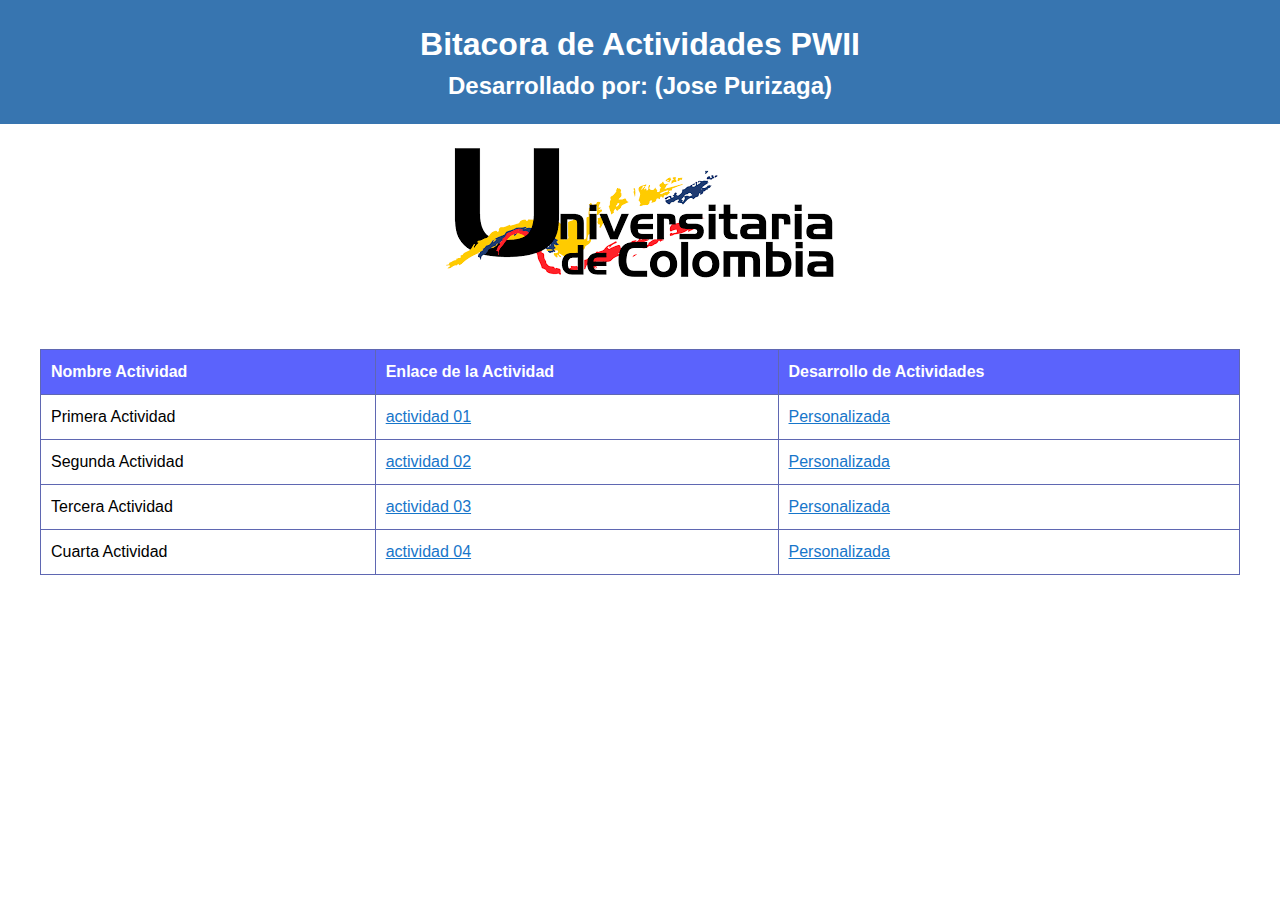
<file: index.html>
<!DOCTYPE html>
<html lang=“es”>

    <head>
        <meta charset=“UTF-8”>
        <meta name=“viewport” content=“width=device-width, initial-scale=1.0”>
        <title>Bitacora De Actividades</title>
        <style>
            body {
                margin: 0;
                padding: 0;
                font-family: Arial, sans-serif;
                font-size: 16px;
                line-height: 1.5;
            }

            header {
                background-color: #3775b0;
                color: #ffffff;
                text-align: center;
                padding: 20px;
            }

            h1,
            h2 {
                margin: 0;
            }

            .container {
                max-width: 1200px;
                margin: 0 auto;
                padding: 20px;
            }

            table {
                width: 100%;
                border-collapse: collapse;
                margin-top: 20px;
            }

            th,
            td {
                border: 1px solid #5f67b2;
                padding: 10px;
                text-align: left;
            }

            th {
                background-color: #5b63fc;
                color: #ffffff
            }

            a {
                color: #1776CA;
            }

            @media screen and (max-width: 768px) {
                h1 {
                    font-size: 28px;
                }

                .container {
                    padding: 10px;
                }

                table {
                    font-size: 14px;
                }

                th,
                td {
                    padding: 5px;
                }
            }

        </style>
    </head>

    <body>
        <header>
            <h1>Bitacora de Actividades PWII</h1>
            <h2>Desarrollado por: (Jose Purizaga) </h2>
        </header>
        <br>
        <center><img src="./images/iuc.png" alt="Universitaria de Colombia" /></center>
        <br>
        <div class="container">
            <table>
                <thead>
                    <tr>
                        <th>Nombre Actividad</th>
                        <th>Enlace de la Actividad</th>
                        <th>Desarrollo de Actividades</th>
                    </tr>
                </thead>
                <tbody>
                    <tr>
                        <td>Primera Actividad</td>
                        <td><a href="actividad 01.html" target="_blank">actividad 01</a></td>
                        <td><a href="personalizada01.html" target="_blank">Personalizada</a></td>
                    </tr>
                    <tr>
                        <td>Segunda Actividad</td>
                        <td><a href="actividad 02.html" target="_blank">actividad 02</a></td>
                        <td><a href="personalizada02.html" target="_blank">Personalizada</a></td>
                    </tr>
                    <tr>
                        <td>Tercera Actividad</td>
                        <td><a href="actividad 03.html" target="_blank">actividad 03</a></td>
                        <td><a href="personalizada03.html" target="_blank">Personalizada</a></td>
                    </tr>
                    <tr>
                        <td>Cuarta Actividad</td>
                        <td><a href="actividad 04.html" target="_blank">actividad 04</a></td>
                        <td><a href="personalizada04.html" target="_blank">Personalizada</a></td>
                    </tr>
                </tbody>
            </table>
        </div>
    </body>

</html>
</file>
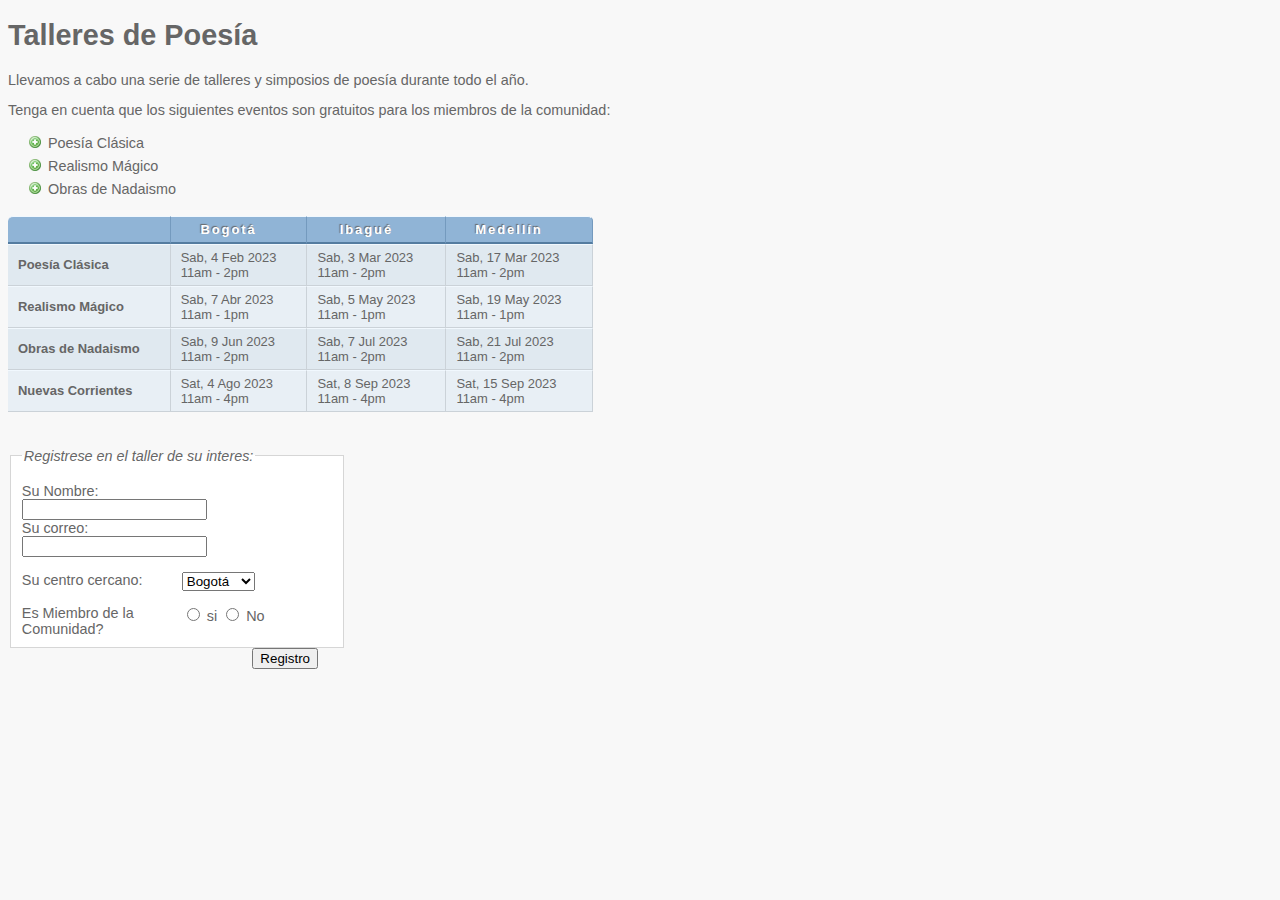
<file: actividad 01.html>
<!DOCTYPE html>
<html lang="es">

    <head>
        <meta charset="UTF-8">
        <meta name="viewport" content="width=device-width, initial-scale=1.0">
        <title>Actividad 01</title>
        <link rel="stylesheet" href=".\css\styles01.css" />
    </head>

    <body>
        <h1>Talleres de Poesía</h1>
        <p>Llevamos a cabo una serie de talleres y simposios de poesía durante
            todo el año.</p>
        <p> Tenga en cuenta que los siguientes eventos son gratuitos para los
            miembros de la comunidad:</p>
        <ul>
            <li>Poesía Clásica</li>
            <li>Realismo Mágico</1i>
            <li>Obras de Nadaismo</li>
        </ul>
        <table>
            <tr class="head">
                <th></th>
                <th>Bogotá</th>
                <th> Ibagué</th>
                <th>Medellín</th>
                </tと>
            <tr>
                <th>Poesía Clásica</th>
                <td> Sab, 4 Feb 2023<br />11am - 2pm</td>
                <td> Sab, 3 Mar 2023<br />11am - 2pm</td>
                <td>Sab, 17 Mar 2023<br />11am - 2pm</td>
            </tr>
            <tr class="even">
                <th>Realismo Mágico</th>
                <td>Sab, 7 Abr 2023<br />11am - 1pm</td>
                <td> Sab, 5 May 2023<br />11am - 1pm</td>
                <td> Sab, 19 May 2023<br />11am - 1pm</td>
            </tr>
            <tr>
                <th>Obras de Nadaismo</th>
                <td> Sab, 9 Jun 2023<br />11am - 2pm</td>
                <td> Sab, 7 Jul 2023<br />11am - 2pm</td>
                <td>Sab, 21 Jul 2023<br />11am - 2pm</td>
            </tr>
            <tr class="even">
                <th>Nuevas Corrientes</th>
                <td> Sat, 4 Ago 2023<br />11am - 4pm</td>
                <td> Sat, 8 Sep 2023<br />11am - 4pm</td>
                <td>Sat, 15 Sep 2023<br />11am - 4pm</td>
            </tr>
        </table>
        <br>
        <form action="actividad 02.html" method="get">
            <fieldset>
                <legend>Registrese en el taller de su interes:</legend>
                <p><label class="title" for="name">Su Nombre:</label>
                    <input type="text" name="name" id="name"><br />
                    <label class="title" for="email">Su correo:</label>
                    <input type="text" name="email" id="email">
                </p>
                <p><label for="location" class="title">Su centro cercano:</label>
                    <select name="location" id="location">
                        <option value="bo">Bogotá</option>
                        <option value="ib">Ibagué</option>
                        <option value="me">Medellín</option>
                    </select>
                </p>
                <span class="title">Es Miembro de la Comunidad?</span>
                <label><input type="radio" name="member" value="si" />
                    si</label>
                <label><input type="radio" name="member" value="no" />
                    No</label></p>
            </fieldset>
            <div class="submit"><input type="submit" value="Registro" />
            </div>
        </form>
    </body>

</html>
</file>
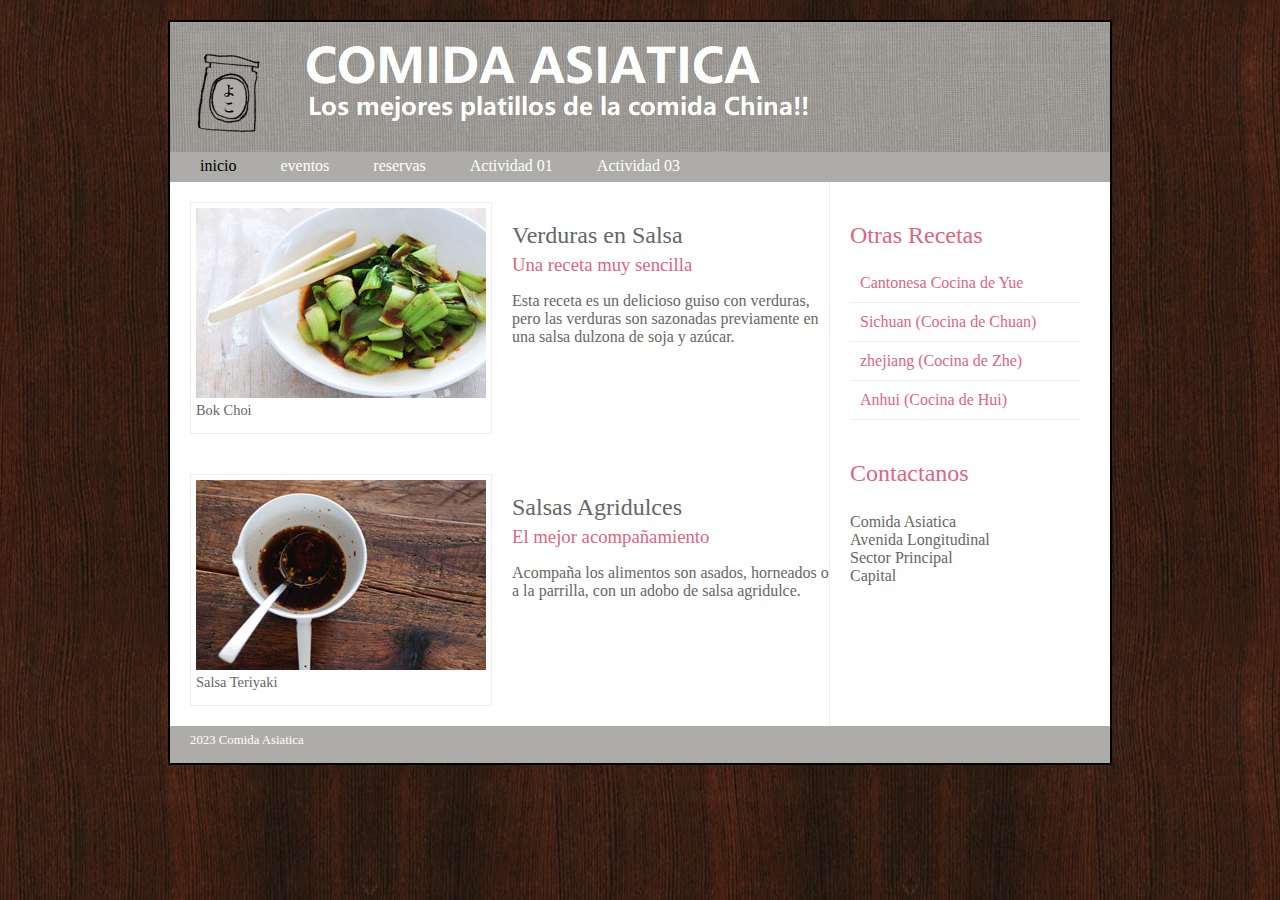
<file: actividad 02.html>
<!DOCTYPE html>
<html lang="es">

    <head>
        <meta charset="UTF-8">
        <meta name="viewport" content="width=device-width, initial-scale=1.0">
        <title>Actividad 02</title>
        <link rel="stylesheet" href=".\css\styles02.css" />
    </head>

    <body>
        <div class="wrapper">
            <header>
                <h1>Yoko's Kitchen</h1>
                <nav>
                    <ul>
                        <li><a href="" class="current">inicio</a>
                        </li>
                        <li><a href="">eventos</a></li>
                        <li><a href="">reservas</a></li>
                        <li><a href="actividad 01.html">Actividad 01</a></li>
                        <li><a href="actividad 03.html">Actividad 03</a></li>
                    </ul>
                </nav>
            </header>
            <section class="courses">
                <article>
                    <figure>
                        <img src=".\images\bok-choi.jpg" alt="Bok Choi" />
                        <figcaption>Bok Choi</figcaption>
                    </figure>
                    <hgroup>
                        <h2>Verduras en Salsa</h2>
                        <h3>Una receta muy sencilla</h3>
                    </hgroup>
                    <p>Esta receta es un delicioso guiso con verduras, pero las verduras son sazonadas previamente en
                        una
                        salsa dulzona de
                        soja y azúcar.</p>
                </article>
                <article>
                    <figure>
                        <img src=".\images\teriyaki.jpg" alt="Teriyaki sauce" />
                        <figcaption>Salsa Teriyaki</figcaption>
                    </figure>
                    <hgroup>
                        <h2>Salsas Agridulces</h2>
                        <h3>El mejor acompañamiento</h3>
                    </hgroup>
                    <p>Acompaña los alimentos son asados, horneados o a la
                        parrilla,
                        con un adobo de salsa agridulce.</p>
                </article>
            </section>
            <aside>
                <section class="popular-recipes">
                    <h2>Otras Recetas</h2>
                    <a href="">Cantonesa Cocina de Yue</a>
                    <a href="">Sichuan (Cocina de Chuan)</a>
                    <a href="">zhejiang (Cocina de Zhe) </a>
                    <a href="">Anhui (Cocina de Hui) </a>
                </section>
                <section class="contact-details">
                    <h2>Contactanos</h2>
                    <p>Comida Asiatica<br />
                        Avenida Longitudinal<br />
                        Sector Principal<br />
                        Capital</p>
                </section>
            </aside>
            <footer>
                2023 Comida Asiatica
            </footer>
        </div>
    </body>

</html>
</file>
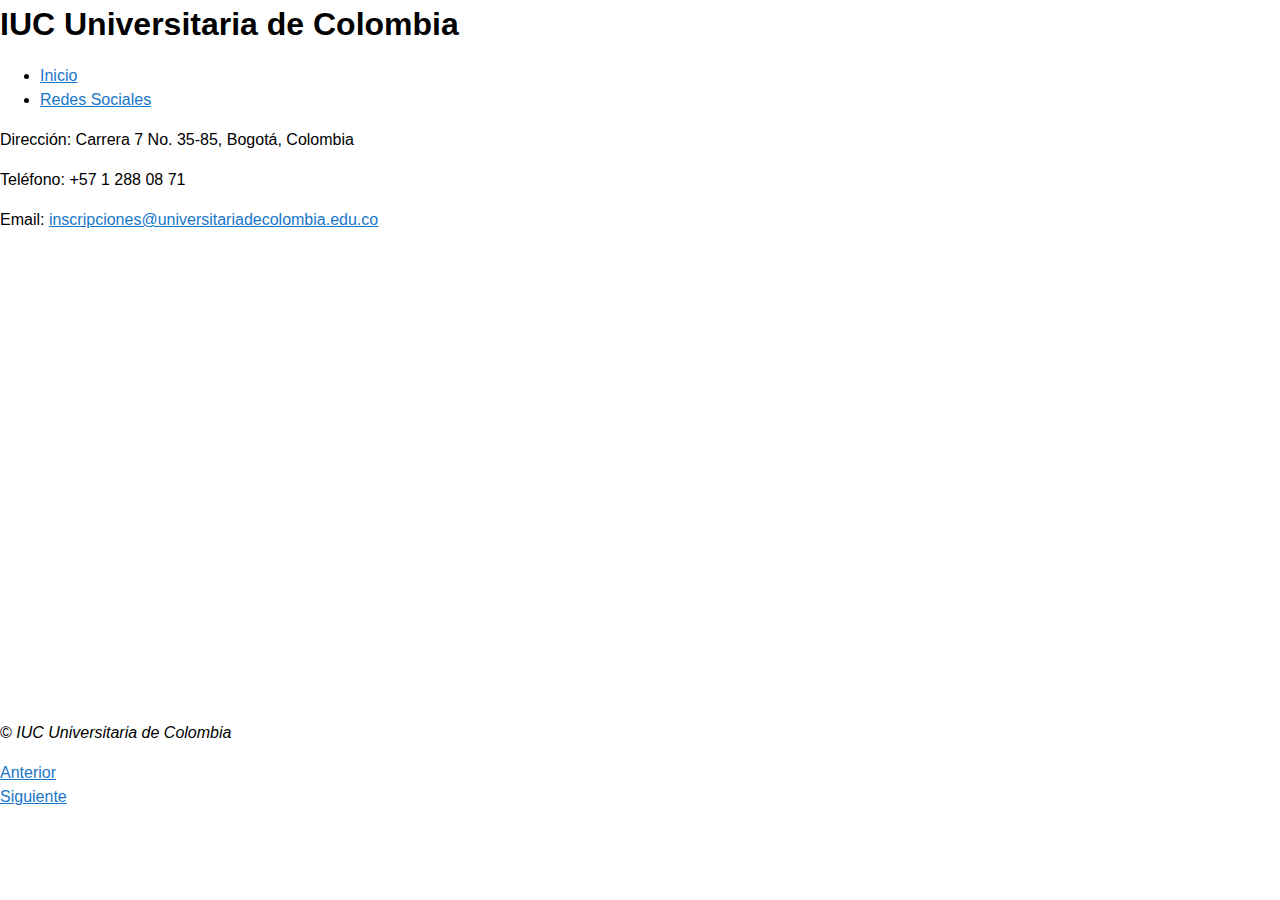
<file: actividad 03.html>
<!DOCTYPE html>
<html lang="es">

    <head>
        <meta charset="UTF-8">
        <meta name="description" content="IUC, Universitaia de Colombia,
Universidad, COLOMBIA" />
        <title>Actividad 03</title>
        <style>
            body {
                margin: 0;
                padding: 0;
                font-family: Arial, sans-serif;
                font-size: 16px;
                line-height: 1.5;
            }

            h1,
            h2 {
                margin: 0;
            }

            .container {
                max-width: 1200px;
                margin: 0 auto;
                padding: 20px;
            }

            table {
                width: 100%;
                border-collapse: collapse;
                margin-top: 20px;
            }

            th,
            td {
                border: 1px solid #5f67b2;
                padding: 10px;
                text-align: left;
            }

            th {
                background-color: #5b63fc;
                color: #ffffff
            }

            a {
                color: #1776CA;
            }

            @media screen and (max-width: 768px) {
                h1 {
                    font-size: 28px;
                }

                figure {
                    padding: 10px;
                }

                table {
                    font-size: 14px;
                }

                th,
                td {
                    padding: 5px;
                }
            }

        </style>
    </head>

    <body>
        <header>
            <h1>IUC Universitaria de Colombia</h1>
            <nav>
                <ul>
                    <li><a href="https://universitariadecolombia.edu.co/" title="Ira
la página de inicio">Inicio</a></li>
                    <li><a href="https://www.facebook.com/universitariaco/" title="Ir
a las redes sociales">Redes Sociales</a></li>
                </ul>
            </nav>
        </header>
        <main>
            <p><span class="contact">Dirección: </span>Carrera 7 No. 35-85, Bogotá,
                Colombia</p>
            <p><span class="contact">Teléfono: </span> +57 1 288 08 71</p>
            <p><span class="contact">Email: </span> <a
                    href="mailto:inscripciones@universitariadecolombia.edu.co">inscripciones@universitariadecolombia.edu.co</a>
            </p>
            <figure>
                <center><iframe src="https://www.google.com/maps/embed?pb=!1m14!1m8!1m3!1d7953.676173625576!2d-74.066277!3d4.62296!3m2!1i1024!2i768!4f13.1!3m3!1m2!1s0x0%3A0xf71ec9bcbcd73fdb!2sInstituci%C3%B3n%20Universitaria%20de%20Colombia%2C%20Sede%202!5e0!3m2!1ses!2sco!4v1679847736971!5m2!1ses!2sco" width="600" height="450" style="border:0;" allowfullscreen="" loading="lazy" referrerpolicy="no-referrer-when-downgrade"></iframe>
            </figure>
        </main>
        <footer>
            <p>&copy; <i>IUC Universitaria de Colombia</i></p>
            <nav>
                <u1>
                    <li><a href="actividad 02.html" title="Ir a la actividad
anterior">Anterior</a></li>
                    <li><a href="actividad 04.html" title="Ir a la siguiente
                        actividad">Siguiente</a></li>
                    </ul>
            </nav>
        </footer>
    </body>

</html>
</file>
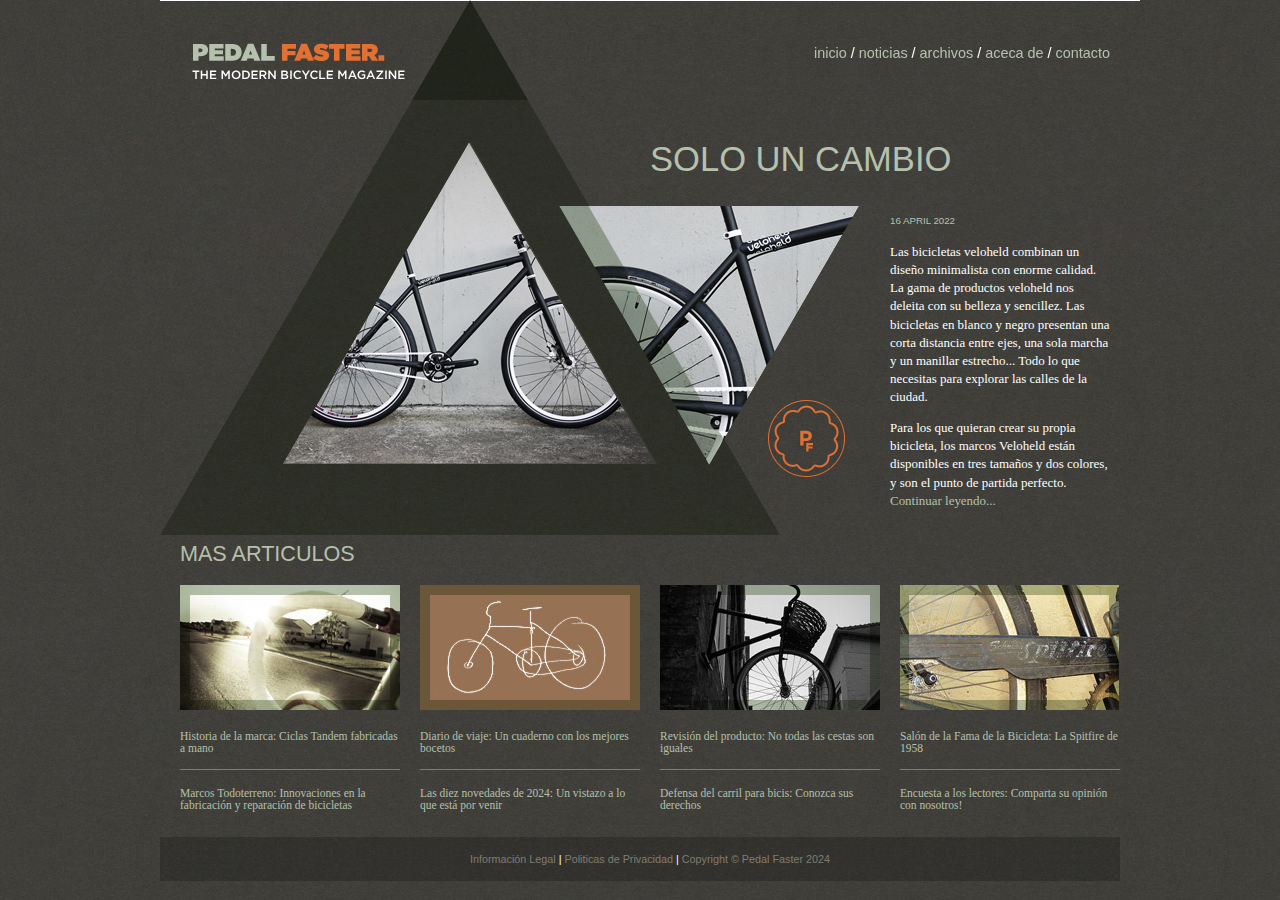
<file: actividad 04.html>
<!DOCTYPE html>
<html lang="es">

    <head>
        <meta charset="UTF-8">
        <meta name="viewport" content="width=device-width, initial-scale=1.0">
        <title>Actividad 04</title>
        <link rel="stylesheet" type="text/css" href="css/960_12_col.css" />
        <style type="text/css">
            @font-face {
                font-family: 'QuicksandBook';
                src: url(' fonts/Quicksand_Book-webfont.eot');
                src: url(' fonts/Quicksand_Book-webfont.eot?#iefix') format ('embedded-opentype'),
                    url('fonts/Quicksand_Book-webfont.woff') format ('woff'),
                    url('fonts/Quicksand_Book-webfont.ttf') format ('truetype'),
                    url('fonts/Quicksand_Book-webfont.svg#Quicksandbook') format ('svg');
                font-weight: normal;
                font-style: normal;
            }

            body {
                color: #ffffff;
                background: #413f3b url("images/bg.jpg");
                font-family: Georgia, "Times New Roman", Times, serif;
                font-size: 90%;
                margin: 0px;
                text-align: center;
            }

            a {
                color: #b5c1ad;
                text-decoration: none;
            }

            a:hover {
                color: #ffffff;
            }

            .header {
                background-image: ur1 ("images/bg-header.jpg");
                padding: 0px 0px 0px 0px;
                height: 100px;
                position: fixed;
                top: 0px;
                width: 100%;
                z-index: 50;
            }

            .nav {
                float: right;
                font-family: QuicksandBook, Helvetica, Arial, sans-serif;
                padding: 45px 0px 0px 0px;
                text-align: right;
            }

            .wrapper {
                width: 960px;
                margin: 0px auto;
                background-image: url("images/bg-triangle.png");
                background-repeat: no-repeat;
                background-position: 0px 0px;
                text-align: left;
            }

            .logo {
                margin-bottom: 20px;
            }

            h1,
            h2 {
                font-family: QuicksandBook, Helvetica, Arial, sans-serif;
                font-weight: normal;
                text-transform: uppercase;
            }

            h1 {
                font-size: 240%;
                margin-top: 140px;
            }

            .date {
                font-family: Arial, Helvetica, sans-serif;
                font-size: 75%;
                color: #b5c1ad;
            }

            .intro {
                clear: left;
                font-size: 90%;
                line-height: 1.4em;
            }

            .main-story {
                background-image: url("images/triangles.png");
                background-repeat: no-repeat;
                background-position: 122px 142px;
                height: 570px;
            }

            .more-articles {
                border-top: 1px solid #ffffff;
                padding: 10px;
            }

            .more-articles p {
                border-bottom: 1px solid #807c72;
                padding: 5px 0px 15px 0px;
                font-size: 80%;
            }

            .more-articles p:last-child {
                border-bottom: none;
            }

            .footer {
                clear: both;
                background: rgba(0, 0, 0, 0.2);
                padding: 5px 10px;
            }

            .footer p {
                font-family: Helvetica, Arial, sans-serif;
                font-size: 75%;
                text-align: center;
            }

            .footer a {
                color: #807c72;
            }

        </style>
    </head>

    <body>
        <div class="header">
            <div class="container_12">
                <div class="grid_5">
                    <img src="images/logo.png" alt="Pedal Faster - The modern
bicycle magazine" width="216" height="37" class="logo" />
                    <img src="images/header-triangle.png" alt="" width="116" height="100" />
                </div>
                <div class="nav grid_7">
                    <a href="index.html">inicio</a> / <a href="">noticias</a> /
                    <a href="">archivos</a> / <a href="">aceca de</a> / <a href="">contacto</a>
                </div>
            </div>
        </div>
        <div class="wrapper">
            <div class="main-story container_12">
                <div class="grid_6 push_6">
                    <h1><a href="">solo un cambio</a></h1>
                </div>
                <div class="intro grid_3 push_9">
                    <p class="date">16 APRIL 2022</p>
                    <p>Las bicicletas veloheld combinan un diseño minimalista
                        con enorme calidad. La gama de productos veloheld nos deleita con su belleza y sencillez. Las
                        bicicletas en
                        blanco y negro presentan una corta distancia entre ejes, una sola marcha y un manillar
                        estrecho... Todo lo que
                        necesitas para explorar las calles de la ciudad.</p>
                    <p>Para los que quieran crear su propia bicicleta, los marcos Veloheld están disponibles en tres
                        tamaños y dos
                        colores, y son el punto de partida perfecto. <a href="">Continuar leyendo...</a></p>
                </div><!--.main-story -->
                <div class="more-articles container_12">
                    <h2 class="grid_12"><a href="">Mas Articulos</a></h2>
                    <div class="grid_3">
                        <img src="images/more1.jpg" alt="The road ahead" width="220" height="125" />
                        <p><a href="">Historia de la marca: Ciclas Tandem
                                fabricadas a mano </a></p>
                        <p><a href="">Marcos Todoterreno: Innovaciones en la
                                fabricación y reparación de bicicletas</a></p>
                    </div>
                    <div class=" grid_3">
                        <img src="images/more2.jpg" alt="Sketchbook" width="220" height="125" />
                        <p><a href="">Diario de viaje: Un cuaderno con los mejores
                                bocetos</a></p>
                        <p><a href="">Las diez novedades de 2024: Un vistazo a lo
                                que está por venir</a></p>
                    </div>
                    <div class=" grid_3">
                        <img src="images/more3.jpg" alt="Repair shop sign" width="220" height="125" />
                        <p><a href="">Revisión del producto: No todas las cestas
                                son iguales</a></p>
                        <p><a href="">Defensa del carril para bicis: Conozca sus
                                derechos</a></p>
                    </div>
                    <div class="grid_3">
                        <img src="images/more4.jpg" alt="Schwinn Spitfire" width="220" height="125" />
                        <p><a href="">Salón de la Fama de la Bicicleta: La Spitfire
                                de 1958</a></p>
                        <p><a href="">Encuesta a los lectores: Comparta su opinión
                                con nosotros!</a></p>
                    </div>
                </div>
            </div>
            <div class=" footer clearfix">
                <div class="container_12">
                    <p class="grid_12"><a href="">Información Legal</a> | <a href="">Politicas de Privacidad </a> |
                        <a href="">Copyright &copy; Pedal
                            Faster 2024</a>
                    </p>
                </div>
            </div>
    </body>

</html>
</file>
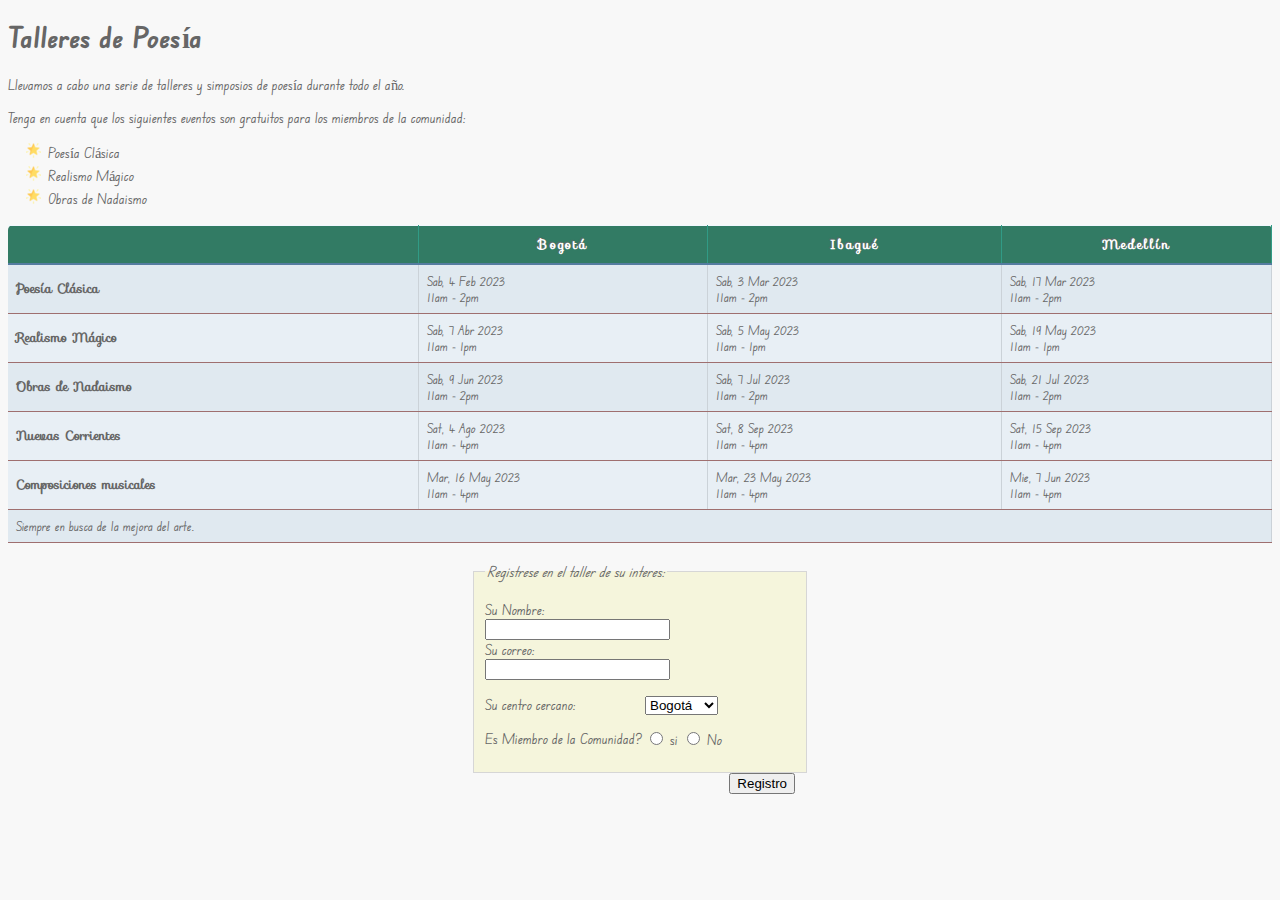
<file: personalizada01.html>
<!DOCTYPE html>
<html lang="es">

<head>
    <meta charset="UTF-8">
    <meta name="viewport" content="width=device-width, initial-scale=1.0">
    <title>Personalizada 01</title>
    <link rel="stylesheet" href="https://fonts.googleapis.com/css?family=Sofia">
    <link rel="preconnect" href="https://fonts.googleapis.com">
    <link rel="preconnect" href="https://fonts.gstatic.com" crossorigin>
    <link href="https://fonts.googleapis.com/css2?family=Edu+NSW+ACT+Foundation&display=swap" rel="stylesheet">
    <link rel="stylesheet" href="./css/styles01.css">
    <style>
        body{
            font-family: 'Edu NSW ACT Foundation', cursive;
        }

        li {
            list-style-image: url('./images/star.png') !important;
            line-height: 1.6em;
        }

        tr.head th {
            background-color: #327b64;
            border-right: 1px solid #319b86;
            border-top: Ipx solid #688b48;
        }

        table {
            border-collapse: collapse;
            width: 100%;
        }

        th{
            font-family: "Sofia", sans-serif;
        }

        th,
        td {
            text-align: left;
            padding: 8px;
            border-bottom: 1px solid #9f6f6f;
        }

        tr:hover {
            background-color: #f5f5f5;
        }

        fieldset{
            background-color: beige;
            margin: 0 auto;
        }

        .submit{
            margin: 0 auto;
        }

        @media screen and (max-width: 600px) {
            table,
            thead,
            tbody,
            th,
            td,
            tr {
                display: block;
            }

            tr {
                border-bottom: none;
            }

            th {
                display: none;
            }

            td {
                border-bottom: 1px solid rgba(116, 179, 93, 0.9);
                position: relative;
                padding-left: 50%;
                width: 100%;
                box-sizing: border-box;
            }

            td:before {
                position: absolute;
                top: 6px;
                left: 6px;
                width: 45%;
                padding-right: 10px;
                white-space: nowrap;
            }

            td:nth-of-type(1):before {
                content: "Bogotá:";
            }

            td:nth-of-type(2):before {
                content: "Ibagué:";
            }

            td:nth-of-type(3):before {
                content: "Medellín:";
            }
        }
    </style>
</head>

<body>
    <h1>Talleres de Poesía</h1>
    <p>Llevamos a cabo una serie de talleres y simposios de poesía durante todo el año.</p>
    <p>Tenga en cuenta que los siguientes eventos son gratuitos para los miembros de la comunidad:</p>
    <ul>
        <li>Poesía Clásica</li>
        <li>Realismo Mágico</li>
        <li>Obras de Nadaismo</li>
    </ul>
    <table>
        <thead>
            <tr class="head">
                <th></th>
                <th>Bogotá</th>
                <th>Ibagué</th>
                <th>Medellín</th>
            </tr>
        </thead>
        <tbody>
            <tr>
                <th>Poesía Clásica</th>
                <td>Sab, 4 Feb 2023<br>11am - 2pm</td>
                <td>Sab, 3 Mar 2023<br>11am - 2pm</td>
                <td>Sab, 17 Mar 2023<br>11am - 2pm</td>
            </tr>
            <tr class="even">
                <th>Realismo Mágico</th>
                <td>Sab, 7 Abr 2023<br>11am - 1pm</td>
                <td>Sab, 5 May 2023<br>11am - 1pm</td>
                <td>Sab, 19 May 2023<br>11am - 1pm</td>
            </tr>
            <tr>
                <th>Obras de Nadaismo</th>
                <td>Sab, 9 Jun 2023<br>11am - 2pm</td>
                <td>Sab, 7 Jul 2023<br>11am - 2pm</td>
                <td>Sab, 21 Jul 2023<br>11am - 2pm</td>
            </tr>
            <tr class="even">
                <th>Nuevas Corrientes</th>
                <td>Sat, 4 Ago 2023<br>11am - 4pm</td>
                <td>Sat, 8 Sep 2023<br>11am - 4pm</td>
                <td>Sat, 15 Sep 2023<br>11am - 4pm</td>
            </tr>
            <tr class="even">
                <th>Composiciones musicales</th>
                <td>Mar, 16 May 2023<br>11am - 4pm</td>
                <td>Mar, 23 May 2023<br>11am - 4pm</td>
                <td>Mie, 7 Jun 2023<br>11am - 4pm</td>
            </tr>
            <tr>
                <td colspan="4">Siempre en busca de la mejora del arte.</th>
            </tr>
        </tbody>
    </table>
    <br>
    <form action="personalizada02.html" method="get">
        <fieldset>
            <legend>Registrese en el taller de su interes:</legend>
            <p>
                <label class="title" for="name">Su Nombre:</label>
                <input type="text" name="name" id="name"><br>
                <label class="title" for="email">Su correo:</label>
                <input type="text" name="email" id="email">
            </p>
            <p>
                <label for="location" class="title">Su centro cercano:</label>
                <select name="location" id="location">
                    <option value="bo">Bogotá</option>
                    <option value="ib">Ibagué</option>
                    <option value="me">Medellín</option>
                </select>
            </p>
            <span class="title">Es Miembro de la Comunidad?</span>
            <label><input type="radio" name="member" value="si"> si</label>
            <label><input type="radio" name="member" value="no"> No</label></p>
        </fieldset>
        <div class="submit">
            <input type="submit" value="Registro">
        </div>
    </form>
</body>

</html>
</file>
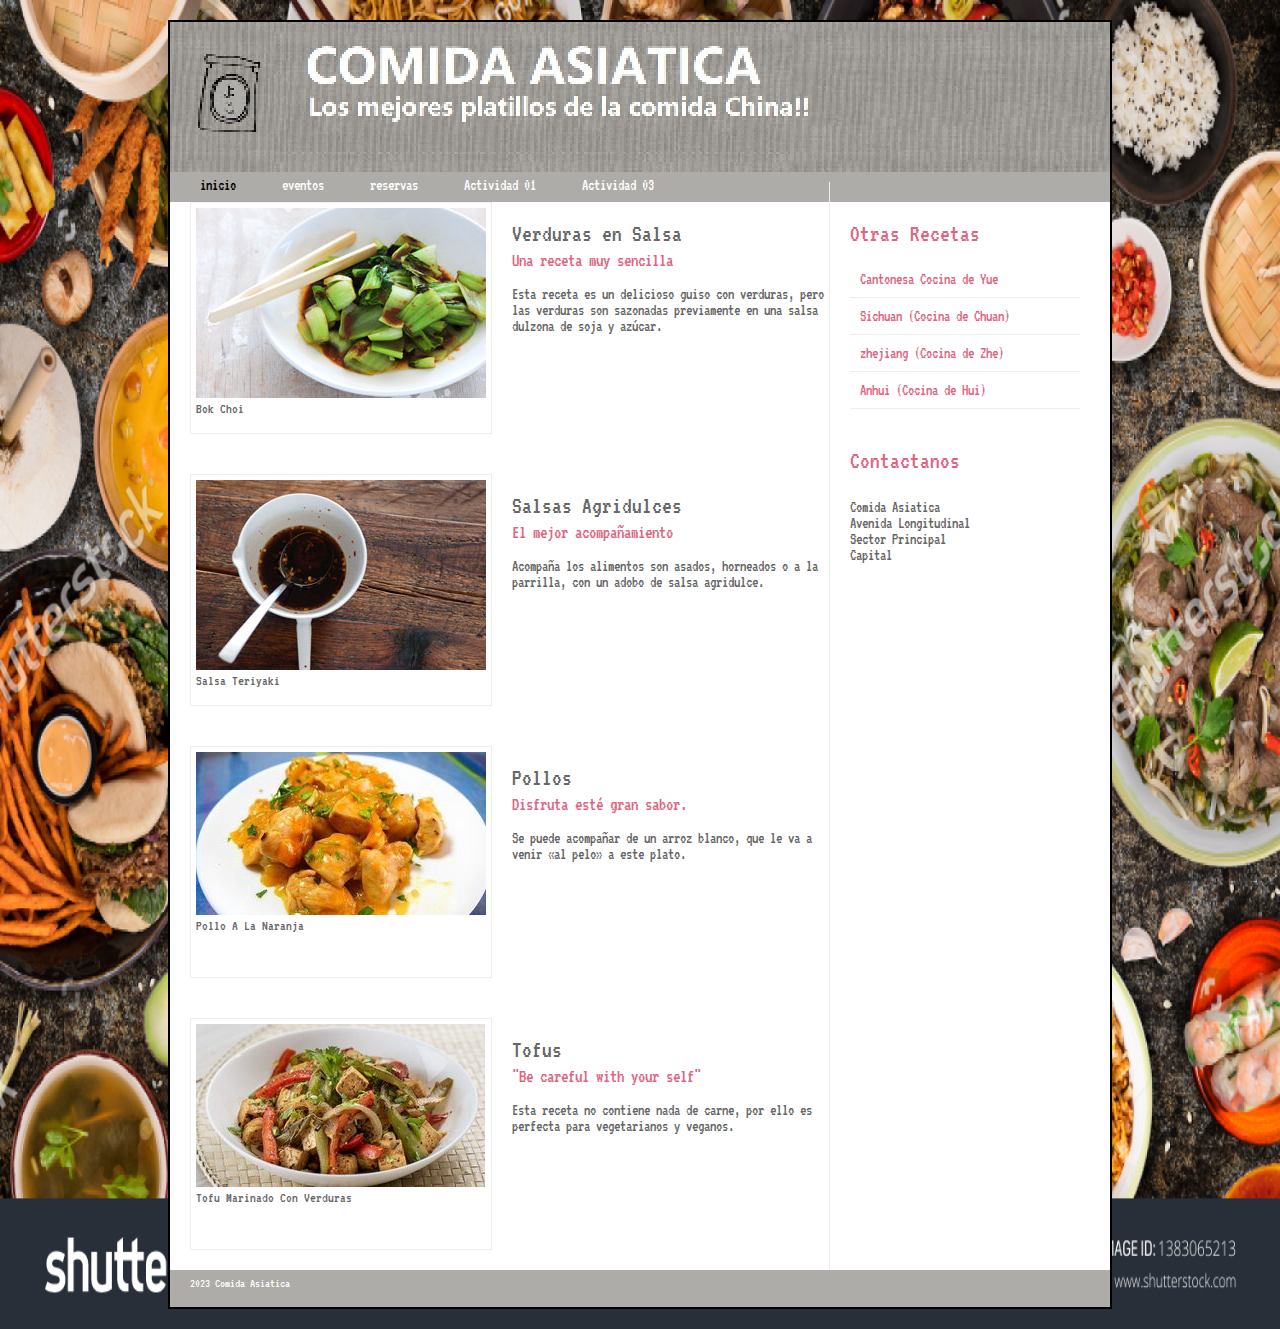
<file: personalizada02.html>
<!DOCTYPE html>
<html lang="es">

    <head>
        <meta charset="UTF-8">
        <meta name="viewport" content="width=device-width, initial-scale=1.0">
        <title>Personalizada 02</title>
        <link rel="preconnect" href="https://fonts.googleapis.com">
        <link rel="preconnect" href="https://fonts.gstatic.com" crossorigin>
        <link href="https://fonts.googleapis.com/css2?family=Bungee+Shade&family=Edu+NSW+ACT+Foundation&family=VT323&display=swap" rel="stylesheet">
        <link rel="stylesheet" href=".\css\styles02.css" />
        <style>
            body{
                background-image: url('./images/asianbackground.jpg');
                background-repeat: no-repeat;
                background-size:100% 100%;
                font-family: 'VT323', monospace;
            }

            header{
                background-image: url('./images/asianhead.jpg');
            }

            .navbar{
                visibility:hidden;
                background-color:#aeaca8; ;
            }

            #toggle {
                visibility: hidden;
            }

            

            @media screen and (max-width: 900px) {
                .wrapper {
                    width: 100%;
                }

                .navbar{
                    visibility: inherit;
                }

                header {
                    height: 160px;
                    background-repeat: no-repeat;
                    background-size: 100%;
                }

                #toggle:checked + nav {
                    display: flex;
                }

                h1{
                    height: 98px;
                }

                nav {
                    display: none;
                    font-size: small;
                    float: left;
                    width: 100%;
                }

                label {
                    display: block;
                    font-size: 24px;
                    cursor: pointer;
                }

                ul {
                    margin: 0;
                    padding: 0;
                    list-style: none;
                    display: flex;
                    justify-content: space-around;
                }
                li {
                    text-align: center;
                    flex: 1;
                }

                section {
                    display: inline-grid;
                }

                article{
                    max-width: min-content;
                    margin: 0 auto;
                }

                aside {
                    width: 100%;
                }

           
            }

            
        </style>
    </head>

    <body>
        <div class="wrapper">
            <header>
                <h1>Yoko's Kitchen</h1>
                <label class="navbar" for="toggle">&#9776;</label>
                <input class="navbar" type="checkbox" id="toggle">
                <nav>
                    <ul>
                        <li><a href="" class="current">inicio</a>
                        </li>
                        <li><a href="">eventos</a></li>
                        <li><a href="">reservas</a></li>
                        <li><a href="personalizada01.html">Actividad 01</a></li>
                        <li><a href="personalizada03.html">Actividad 03</a></li>
                    </ul>
                </nav>
            </header>
            <section class="courses">
                <article>
                    <figure>
                        <img src=".\images\bok-choi.jpg" alt="Bok Choi" />
                        <figcaption>Bok Choi</figcaption>
                    </figure>
                    <hgroup>
                        <h2>Verduras en Salsa</h2>
                        <h3>Una receta muy sencilla</h3>
                    </hgroup>
                    <p>Esta receta es un delicioso guiso con verduras, pero las verduras son sazonadas previamente en
                        una
                        salsa dulzona de
                        soja y azúcar.</p>
                </article>
                <article>
                    <figure>
                        <img src=".\images\teriyaki.jpg" alt="Teriyaki sauce" />
                        <figcaption>Salsa Teriyaki</figcaption>
                    </figure>
                    <hgroup>
                        <h2>Salsas Agridulces</h2>
                        <h3>El mejor acompañamiento</h3>
                    </hgroup>
                    <p>Acompaña los alimentos son asados, horneados o a la
                        parrilla,
                        con un adobo de salsa agridulce.</p>
                </article>
                <article>
                    <figure>
                        <img src=".\images\pollo-a-la-naranja.jpg" alt="Pollo a la naranja" />
                        <figcaption>Pollo A La Naranja</figcaption>
                    </figure>
                    <hgroup>
                        <h2>Pollos</h2>
                        <h3>Disfruta esté gran sabor.</h3>
                    </hgroup>
                    <p>Se puede acompañar de un arroz blanco, que le va a venir «al pelo» a este plato.</p>
                </article>
                <article>
                    <figure>
                        <img src=".\images\Tofu.jpg" alt="Teriyaki sauce" />
                        <figcaption>Tofu Marinado Con Verduras</figcaption>
                    </figure>
                    <hgroup>
                        <h2>Tofus</h2>
                        <h3>"Be careful with your self"</h3>
                    </hgroup>
                    <p>Esta receta no contiene nada de carne, por ello es perfecta para vegetarianos y veganos. </p>
                </article>
            </section>
            <aside>
                <section class="popular-recipes">
                    <h2>Otras Recetas</h2>
                    <a href="">Cantonesa Cocina de Yue</a>
                    <a href="">Sichuan (Cocina de Chuan)</a>
                    <a href="">zhejiang (Cocina de Zhe) </a>
                    <a href="">Anhui (Cocina de Hui) </a>
                </section>
                <section class="contact-details">
                    <h2>Contactanos</h2>
                    <p>Comida Asiatica<br />
                        Avenida Longitudinal<br />
                        Sector Principal<br />
                        Capital</p>
                </section>
            </aside>
            <footer>
                2023 Comida Asiatica
            </footer>
        </div>
    </body>

</html>
</file>
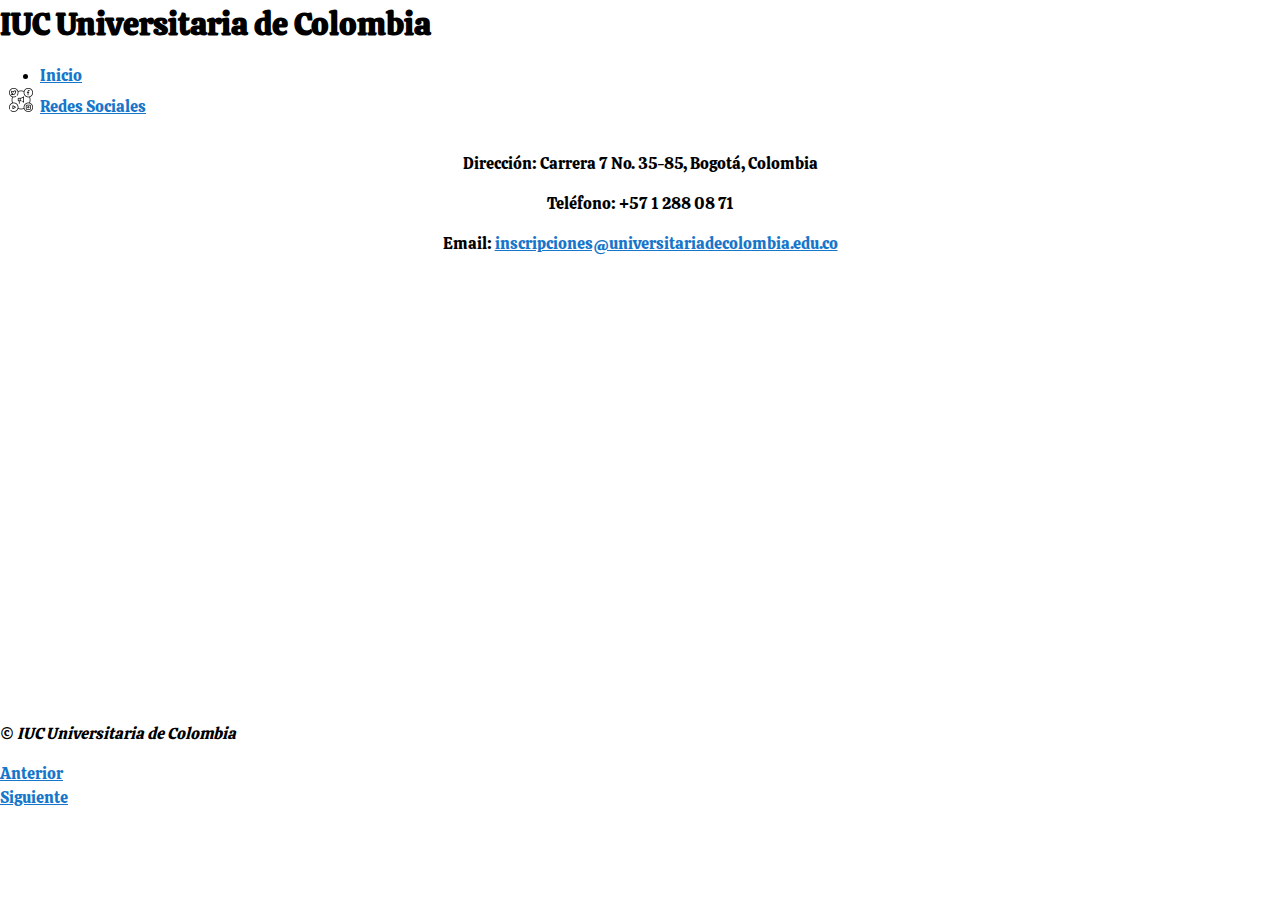
<file: personalizada03.html>
<!DOCTYPE html>
<html lang="es">

    <head>
        <meta charset="UTF-8">
        <meta name="description" content="IUC, Universitaia de Colombia,
Universidad, COLOMBIA" />
        <title>Personalizada 03</title>
        <link rel="preconnect" href="https://fonts.googleapis.com">
<link rel="preconnect" href="https://fonts.gstatic.com" crossorigin>
<link href="https://fonts.googleapis.com/css2?family=Bungee+Shade&family=Calistoga&family=Edu+NSW+ACT+Foundation&family=VT323&display=swap" rel="stylesheet">
        <style>
            body {
                margin: 0;
                padding: 0;
                font-family: 'Bungee Shade', cursive;
                font-family: 'Calistoga', cursive;
                font-size: 16px;
                line-height: 1.5;
            }

            #social{
                list-style-image: url('./images/social-media.png') !important;
                line-height: 1.6em;
            }

            h1,
            h2 {
                margin: 0;
            }

            .container {
                max-width: 1200px;
                margin: 0 auto;
                padding: 20px;
            }

            table {
                width: 100%;
                border-collapse: collapse;
                margin-top: 20px;
            }

            th,
            td {
                border: 1px solid #5f67b2;
                padding: 10px;
                text-align: left;
            }

            th {
                background-color: #5b63fc;
                color: #ffffff
            }

            a {
                color: #1776CA;
            }

            main {
                display: flex;
                flex-direction: column;
                justify-content: center;
                align-items: center;
            }

            .contact-info {
                text-align: center;
                margin-bottom: 20px;
            }
            
            .map-wrapper {
                position: relative;
                overflow: hidden;
                padding-top: 75%; /* Ratio 4:3 */
                width: 100%;
            }
            iframe {
                width: 100%;
                height: 100%;
            }

            

            @media screen and (max-width: 768px) {
                h1 {
                    font-size: 28px;
                }

                figure {
                    padding: 10px;
                }

                table {
                    font-size: 14px;
                }

                th,
                td {
                    padding: 5px;
                }
            }

        </style>
    </head>

    <body>
        <header>
            <h1>IUC Universitaria de Colombia</h1>
            <nav>
                <ul>
                    <li><a href="https://universitariadecolombia.edu.co/" title="Ira
la página de inicio">Inicio</a></li>
                    <li id="social"><a href="https://www.facebook.com/universitariaco/" title="Ir
a las redes sociales">Redes Sociales</a></li>
                </ul>
            </nav>
        </header>
        <main>
            <div class="contact-info">
                <p><span class="contact">Dirección: </span>Carrera 7 No. 35-85, Bogotá, Colombia</p>
                <p><span class="contact">Teléfono: </span> +57 1 288 08 71</p>
                <p><span class="contact">Email: </span> <a href="mailto:inscripciones@universitariadecolombia.edu.co">inscripciones@universitariadecolombia.edu.co</a></p>
              </div>
              <figure>
                <div class="map-wrapper">
                    
                    <iframe src="https://www.google.com/maps/embed?pb=!1m14!1m8!1m3!1d7953.676173625576!2d-74.066277!3d4.62296!3m2!1i1024!2i768!4f13.1!3m3!1m2!1s0x0%3A0xf71ec9bcbcd73fdb!2sInstituci%C3%B3n%20Universitaria%20de%20Colombia%2C%20Sede%202!5e0!3m2!1ses!2sco!4v1679847736971!5m2!1ses!2sco" 
                    width="600" height="450" style="border:0;" allowfullscreen="" loading="lazy" 
                    referrerpolicy="no-referrer-when-downgrade"></iframe>
                </div>
              </figure>
        </main>
        <footer>
            <p>&copy; <i>IUC Universitaria de Colombia</i></p>
            <nav>
                <u1>
                    <li><a href="personalizada02.html" title="Ir a la actividad
anterior">Anterior</a></li>
                    <li><a href="personalizada04.html" title="Ir a la siguiente
                        actividad">Siguiente</a></li>
                    </ul>
            </nav>
        </footer>
    </body>

</html>
</file>
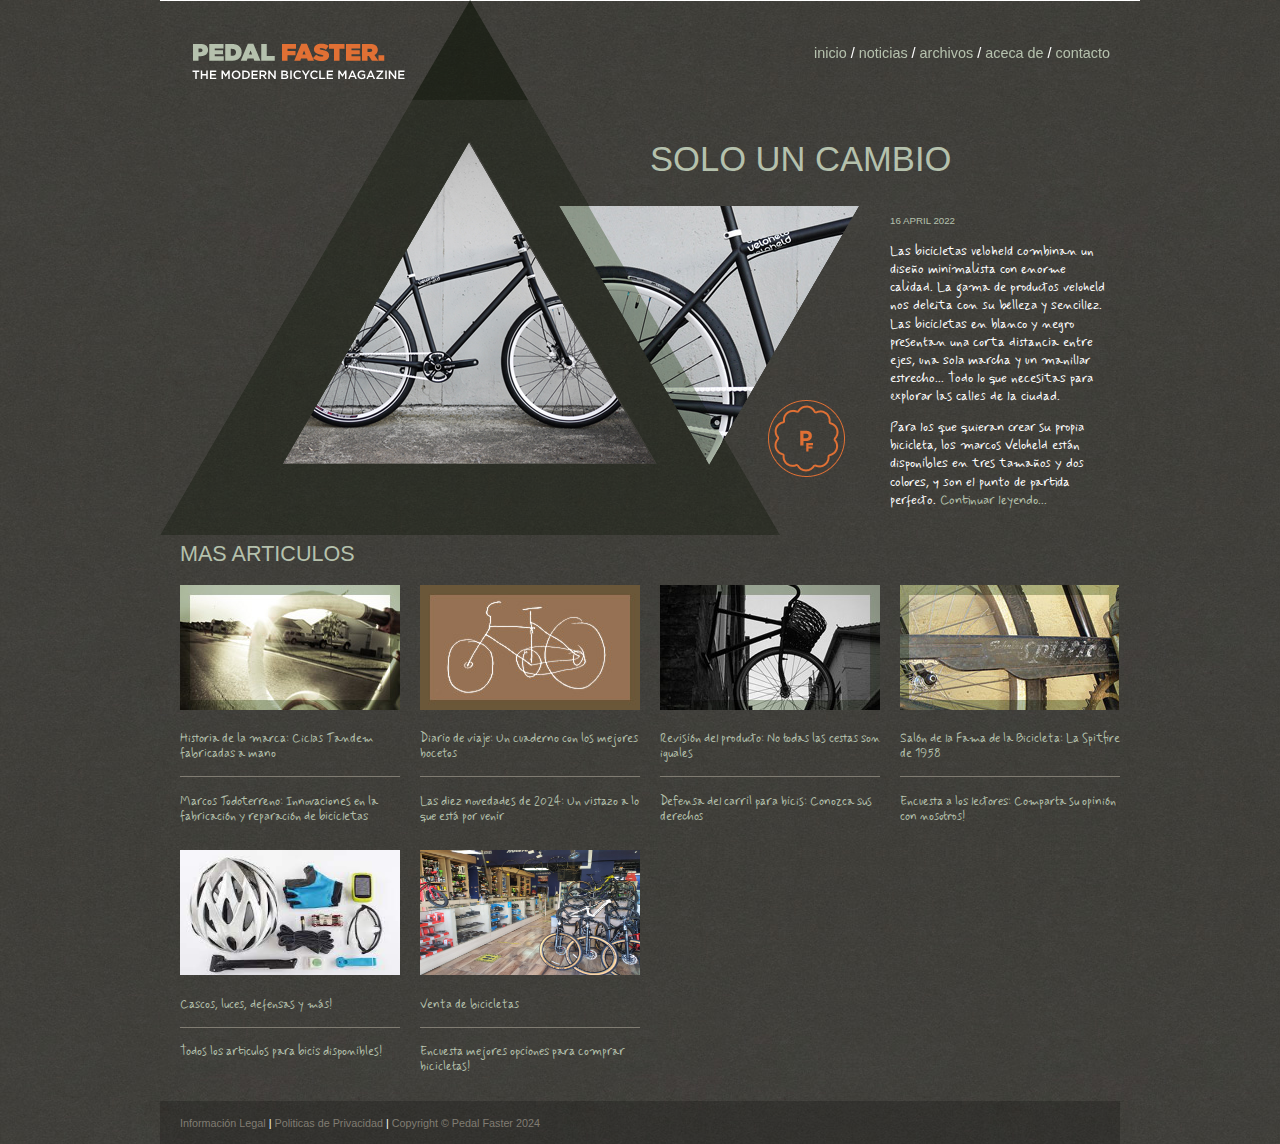
<file: personalizada04.html>
<!DOCTYPE html>
<html lang="es">

    <head>
        <meta charset="UTF-8">
        <meta name="viewport" content="width=device-width, initial-scale=1.0">
        <title>Personalizada 04</title>
        <link rel="stylesheet" type="text/css" href="css/960_12_col.css" />
        <link rel="preconnect" href="https://fonts.googleapis.com">
        <link rel="preconnect" href="https://fonts.gstatic.com" crossorigin>
        <link href="https://fonts.googleapis.com/css2?family=Mynerve&display=swap" rel="stylesheet">
        <style type="text/css">
            @font-face {
                font-family: 'QuicksandBook';
                src: url(' fonts/Quicksand_Book-webfont.eot');
                src: url(' fonts/Quicksand_Book-webfont.eot?#iefix') format ('embedded-opentype'),
                    url('fonts/Quicksand_Book-webfont.woff') format ('woff'),
                    url('fonts/Quicksand_Book-webfont.ttf') format ('truetype'),
                    url('fonts/Quicksand_Book-webfont.svg#Quick0sandbook') format ('svg');
                font-weight: normal;
                font-style: normal;
            }
           
            body {
                color: #ffffff;
                background: #413f3b url("images/bg.jpg");
                font-family: 'Mynerve', cursive;
                font-size: 90%;
                margin: 0px;
                text-align: center;
            }

            a {
                color: #b5c1ad;
                text-decoration: none;
            }

            a:hover {
                color: #ffffff;
            }

            .header {
                background-image: ur1 ("images/bg-header.jpg");
                padding: 0px 0px 0px 0px;
                height: 100px;
                position: fixed;
                top: 0px;
                width: 100%;
                z-index: 50;
            }

            .nav {
                float: right;
                font-family: QuicksandBook, Helvetica, Arial, sans-serif;
                padding: 45px 0px 0px 0px;
                text-align: right;
            }

            .wrapper {
                width: 960px;
                margin: 0px auto;
                background-image: url("images/bg-triangle.png");
                background-repeat: no-repeat;
                background-position: 0px 0px;
                text-align: left;
            }

            .logo {
                margin-bottom: 20px;
            }

            h1,
            h2 {
                font-family: QuicksandBook, Helvetica, Arial, sans-serif;
                font-weight: normal;
                text-transform: uppercase;
            }

            h1 {
                font-size: 240%;
                margin-top: 140px;
            }

            .date {
                font-family: Arial, Helvetica, sans-serif;
                font-size: 75%;
                color: #b5c1ad;
            }

            .intro {
                clear: left;
                font-size: 90%;
                line-height: 1.4em;
            }

            .main-story {
                background-image: url("images/triangles.png");
                background-repeat: no-repeat;
                background-position: 122px 142px;
                height: 570px;
            }

            .more-articles {
                border-top: 1px solid #ffffff;
                padding: 10px;
            }

            .more-articles p {
                border-bottom: 1px solid #807c72;
                padding: 5px 0px 15px 0px;
                font-size: 80%;
            }

            .more-articles p:last-child {
                border-bottom: none;
            }

            .footer {
                clear: both;
                background: rgba(0, 0, 0, 0.2);
                padding: 5px 10px;
            }

            .footer p {
                font-family: Helvetica, Arial, sans-serif;
                font-size: 75%;
                text-align: center;
            }

            .footer a {
                color: #807c72;
            }

            .container_13 {
                    margin-left: auto;
                    margin-right: auto;
                    width: 960px;
                }

            

            @media(max-width: 945px) {
                html {
                    box-sizing: border-box;
                }
                *, *:before, *:after {
                    box-sizing: inherit;
                }
                .contenedor {
                    display: grid;
                    grid-template-columns: 2fr 1fr;
                    column-gap: 4rem;
                }

                .contenido-principal {
                padding-top: 5rem;
                }

                .contenido-principal {
                    padding-top: 5rem;
                }
                .contenedor {
                    max-width: 120rem;
                    margin: 0 auto;
                }.header{
                    float: left;
                }
                .nav {
                    float: left;
                    text-align: left;
                    display: inline-grid;
                    background-color: #565249ae;
                }
                .wrapper{
                    padding-top: inherit;
                    
                    display: grid;
                }

                .push_9{
                    position: initial;
                    background-color: #413f3b99;
                }

                .push_6{   
                    position: inherit;
                    visibility: hidden;
                }

                .footer{
                    visibility: hidden;
                }
                .container_13 {
                    margin-left: auto;
                    margin-right: auto;
                    width: 500px;
                }
                .container_13 .articulos {
                    float: left;
                    width: 260px;
                    display: inline-grid;
                }
                .articulos{
                    background-color: #524d44be;
                    
                }

                .main-story {
                    background-position: inherit;
                }

                }
                
                

               
        </style>
    </head>

    <body>
        <div class="contenido-principal contenedor">
        <div class="header">
            <div class="container_12">
                <div class="grid_5">
                    <img src="images/logo.png" alt="Pedal Faster - The modern
bicycle magazine" width="216" height="37" class="logo" />
                    <img src="images/header-triangle.png" alt="" width="116" height="100" />
                </div>
                <na class="nav grid_7">
                    <a href="index.html">inicio</a> / <a href="">noticias</a> /
                    <a href="">archivos</a> / <a href="">aceca de</a> / <a href="">contacto</a>
                </na>
            </div>
        </div>
        <div class="wrapper">
            <div class="main-story container_12">
                <div class="grid_6 push_6">
                    <h1><a href="">solo un cambio</a></h1>
                </div>
                <div class="intro grid_3 push_9">
                    <p class="date">16 APRIL 2022</p>
                    <p>Las bicicletas veloheld combinan un diseño minimalista
                        con enorme calidad. La gama de productos veloheld nos deleita con su belleza y sencillez. Las
                        bicicletas en
                        blanco y negro presentan una corta distancia entre ejes, una sola marcha y un manillar
                        estrecho... Todo lo que
                        necesitas para explorar las calles de la ciudad.</p>
                    <p>Para los que quieran crear su propia bicicleta, los marcos Veloheld están disponibles en tres
                        tamaños y dos
                        colores, y son el punto de partida perfecto. <a href="">Continuar leyendo...</a></p>
                </div><!--.main-story -->
                <div class="more-articles container_13">
                    <h2 class="grid_12"><a href="">Mas Articulos</a></h2>
                    <div class="grid_3 articulos">
                        <img src="images/more1.jpg" alt="The road ahead" width="220" height="125" />
                        <p><a href="">Historia de la marca: Ciclas Tandem
                                fabricadas a mano </a></p>
                        <p><a href="">Marcos Todoterreno: Innovaciones en la
                                fabricación y reparación de bicicletas</a></p>
                    </div>
                    <div class=" grid_3 articulos">
                        <img src="images/more2.jpg" alt="Sketchbook" width="220" height="125" />
                        <p><a href="">Diario de viaje: Un cuaderno con los mejores
                                bocetos</a></p>
                        <p><a href="">Las diez novedades de 2024: Un vistazo a lo
                                que está por venir</a></p>
                    </div>
                    <div class=" grid_3 articulos">
                        <img src="images/more3.jpg" alt="Repair shop sign" width="220" height="125" />
                        <p><a href="">Revisión del producto: No todas las cestas
                                son iguales</a></p>
                        <p><a href="">Defensa del carril para bicis: Conozca sus
                                derechos</a></p>
                    </div>
                    <div class="grid_3 articulos">
                        <img src="images/more4.jpg" alt="Schwinn Spitfire" width="220" height="125" />
                        <p><a href="">Salón de la Fama de la Bicicleta: La Spitfire
                                de 1958</a></p>
                        <p><a href="">Encuesta a los lectores: Comparta su opinión
                                con nosotros!</a></p>
                    </div>
                    <div class=" grid_3 articulos">
                        <img src="images/productosbc.jpg" alt="Shop articles" width="220" height="125" />
                        <p><a href="">Cascos, luces, defensas y más!</a></p>
                        <p><a href="">Todos los articulos para bicis disponibles!</a></p>
                    </div>
                    <div class="grid_3 articulos">
                        <img src="images/ventabc.jpg" alt="Shop Bicycle" width="220" height="125" />
                        <p><a href="">Venta de bicicletas</a></p>
                        <p><a href="">Encuesta mejores opciones para comprar bicicletas!</a></p>
                    </div>
                </div>
            </div>
            <div class=" footer clearfix">
                <div class="container_13">
                    <p class="grid_12"><a href="">Información Legal</a> | <a href="">Politicas de Privacidad </a> |
                        <a href="">Copyright &copy; Pedal
                            Faster 2024</a>
                    </p>
                </div>
            </div>
        </div>
    </body>

</html>
</file>
<file: css/960_12_col.css>
/*
  960 Grid System ~ Core CSS.
  Learn more ~ http://960.gs/

  Licensed under GPL and MIT.
*/

/*
  Forces backgrounds to span full width,
  even if there is horizontal scrolling.
  Increase this if your layout is wider.

  Note: IE6 works fine without this fix.
*/

body {
  min-width: 960px;
}

/* `Containers
----------------------------------------------------------------------------------------------------*/

.container_12 {
  margin-left: auto;
  margin-right: auto;
  width: 960px;
}

/* `Grid >> Global
----------------------------------------------------------------------------------------------------*/

.grid_1,
.grid_2,
.grid_3,
.grid_4,
.grid_5,
.grid_6,
.grid_7,
.grid_8,
.grid_9,
.grid_10,
.grid_11,
.grid_12 {
  display: inline;
  float: left;
  margin-left: 10px;
  margin-right: 10px;
}

.push_1, .pull_1,
.push_2, .pull_2,
.push_3, .pull_3,
.push_4, .pull_4,
.push_5, .pull_5,
.push_6, .pull_6,
.push_7, .pull_7,
.push_8, .pull_8,
.push_9, .pull_9,
.push_10, .pull_10,
.push_11, .pull_11 {
  position: relative;
}

/* `Grid >> Children (Alpha ~ First, Omega ~ Last)
----------------------------------------------------------------------------------------------------*/

.alpha {
  margin-left: 0;
}

.omega {
  margin-right: 0;
}

/* `Grid >> 12 Columns
----------------------------------------------------------------------------------------------------*/

.container_12 .grid_1 {
  width: 60px;
}

.container_12 .grid_2 {
  width: 140px;
}

.container_12 .grid_3 {
  width: 220px;
}

.container_12 .grid_4 {
  width: 300px;
}

.container_12 .grid_5 {
  width: 380px;
}

.container_12 .grid_6 {
  width: 460px;
}

.container_12 .grid_7 {
  width: 540px;
}

.container_12 .grid_8 {
  width: 620px;
}

.container_12 .grid_9 {
  width: 700px;
}

.container_12 .grid_10 {
  width: 780px;
}

.container_12 .grid_11 {
  width: 860px;
}

.container_12 .grid_12 {
  width: 940px;
}

/* `Prefix Extra Space >> 12 Columns
----------------------------------------------------------------------------------------------------*/

.container_12 .prefix_1 {
  padding-left: 80px;
}

.container_12 .prefix_2 {
  padding-left: 160px;
}

.container_12 .prefix_3 {
  padding-left: 240px;
}

.container_12 .prefix_4 {
  padding-left: 320px;
}

.container_12 .prefix_5 {
  padding-left: 400px;
}

.container_12 .prefix_6 {
  padding-left: 480px;
}

.container_12 .prefix_7 {
  padding-left: 560px;
}

.container_12 .prefix_8 {
  padding-left: 640px;
}

.container_12 .prefix_9 {
  padding-left: 720px;
}

.container_12 .prefix_10 {
  padding-left: 800px;
}

.container_12 .prefix_11 {
  padding-left: 880px;
}

/* `Suffix Extra Space >> 12 Columns
----------------------------------------------------------------------------------------------------*/

.container_12 .suffix_1 {
  padding-right: 80px;
}

.container_12 .suffix_2 {
  padding-right: 160px;
}

.container_12 .suffix_3 {
  padding-right: 240px;
}

.container_12 .suffix_4 {
  padding-right: 320px;
}

.container_12 .suffix_5 {
  padding-right: 400px;
}

.container_12 .suffix_6 {
  padding-right: 480px;
}

.container_12 .suffix_7 {
  padding-right: 560px;
}

.container_12 .suffix_8 {
  padding-right: 640px;
}

.container_12 .suffix_9 {
  padding-right: 720px;
}

.container_12 .suffix_10 {
  padding-right: 800px;
}

.container_12 .suffix_11 {
  padding-right: 880px;
}

/* `Push Space >> 12 Columns
----------------------------------------------------------------------------------------------------*/

.container_12 .push_1 {
  left: 80px;
}

.container_12 .push_2 {
  left: 160px;
}

.container_12 .push_3 {
  left: 240px;
}

.container_12 .push_4 {
  left: 320px;
}

.container_12 .push_5 {
  left: 400px;
}

.container_12 .push_6 {
  left: 480px;
}

.container_12 .push_7 {
  left: 560px;
}

.container_12 .push_8 {
  left: 640px;
}

.container_12 .push_9 {
  left: 720px;
}

.container_12 .push_10 {
  left: 800px;
}

.container_12 .push_11 {
  left: 880px;
}

/* `Pull Space >> 12 Columns
----------------------------------------------------------------------------------------------------*/

.container_12 .pull_1 {
  left: -80px;
}

.container_12 .pull_2 {
  left: -160px;
}

.container_12 .pull_3 {
  left: -240px;
}

.container_12 .pull_4 {
  left: -320px;
}

.container_12 .pull_5 {
  left: -400px;
}

.container_12 .pull_6 {
  left: -480px;
}

.container_12 .pull_7 {
  left: -560px;
}

.container_12 .pull_8 {
  left: -640px;
}

.container_12 .pull_9 {
  left: -720px;
}

.container_12 .pull_10 {
  left: -800px;
}

.container_12 .pull_11 {
  left: -880px;
}

/* `Clear Floated Elements
----------------------------------------------------------------------------------------------------*/

/* http://sonspring.com/journal/clearing-floats */

.clear {
  clear: both;
  display: block;
  overflow: hidden;
  visibility: hidden;
  width: 0;
  height: 0;
}

/* http://www.yuiblog.com/blog/2010/09/27/clearfix-reloaded-overflowhidden-demystified */

.clearfix:before,
.clearfix:after {
  content: '\0020';
  display: block;
  overflow: hidden;
  visibility: hidden;
  width: 0;
  height: 0;
}

.clearfix:after {
  clear: both;
}

/*
  The following zoom:1 rule is specifically for IE6 + IE7.
  Move to separate stylesheet if invalid CSS is a problem.
*/

.clearfix {
  zoom: 1;
}
</file>
<file: css/styles01.css>
body {
    font-family: Arial, Verdana, sans-serif;
    font-size: 90%;
    color: #666;
    background-color: #f8f8f8;
}

li {
    list-style-image: url('../images/icon-plus.png');
    line-height: 1.6em;
}

table {
    border-spacing: 0px;
}

th,
td {
    padding: 5px 30px 5px 10px;
    border-spacing: 0px;
    font-size: 90%;
    margin: 0px;
}

th,
td {
    text-align: left;
    background-color: #e0e9f0;
    border-top: 1px solid #f1f8fe;
    border-bottom: 1px solid #cbd2d8;
    border-right: 1px solid #cbd2d8;
}

tr.head th {
    color: #fff;
    background-color: #90b4d6;
    border-bottom: 2px solid #547ca0;
    border-right: 1px solid #749abe;
    border-top: Ipx solid #90b4d6;
    text-align: center;
    text-shadow: -1px -1px 1px #666666;
    letter-spacing: 0.15em;
}

td {
    text-shadow: 1px 1px lpx #ffffff;
}

tr.even td,
tr.even th {
    background-color: #e8eff5;
}

tr.head th:first-child {
    -webkit-border-top-left-radius: 5px;
    -moz-border-radius-topleft: 5px;
    border-top-left-radius: 5px;
}

tr.head th:last-child {
    -webkit-border-top-right-radius: 5px;
    -moz-border-radius-topright: 5px;
    border-top-right-radius: 5px;
}

fieldset {
    width: 310px;
    margin-top: 20px;
    border: 1px solid #d6d6d6;
    background-color: #ffffff;
    line-height: 1. 6em;
}

legend {
    font-style: italic;
    color: #666666;
}

input [type='text'] {
    width: 120px;
    border: 1px solid #d6d6d6;
    padding: 2px;
    outline: none;
}

input [type='text']:focus,
input [type='text']:hover {
    background-color: #d0e2f0;
    border: 1px solid #999999;
}

input [type='submit'] {
    border: 1px solid #006633;
    background-color: #009966;
    color: #ffffff;
    border-radius: 5px;
    padding: 5px;
    margin-top: 10px;
}

input [type='submit']:hover {
    border: 1px solid #006633;
    background-color: #00cc33;
    color: #ffffff;
    cursor: pointer;
}

.title {
    float: left;
    width: 160px;
    clear: left;
}

.submit {
    width: 310px;
    text-align: right;
}
</file>
